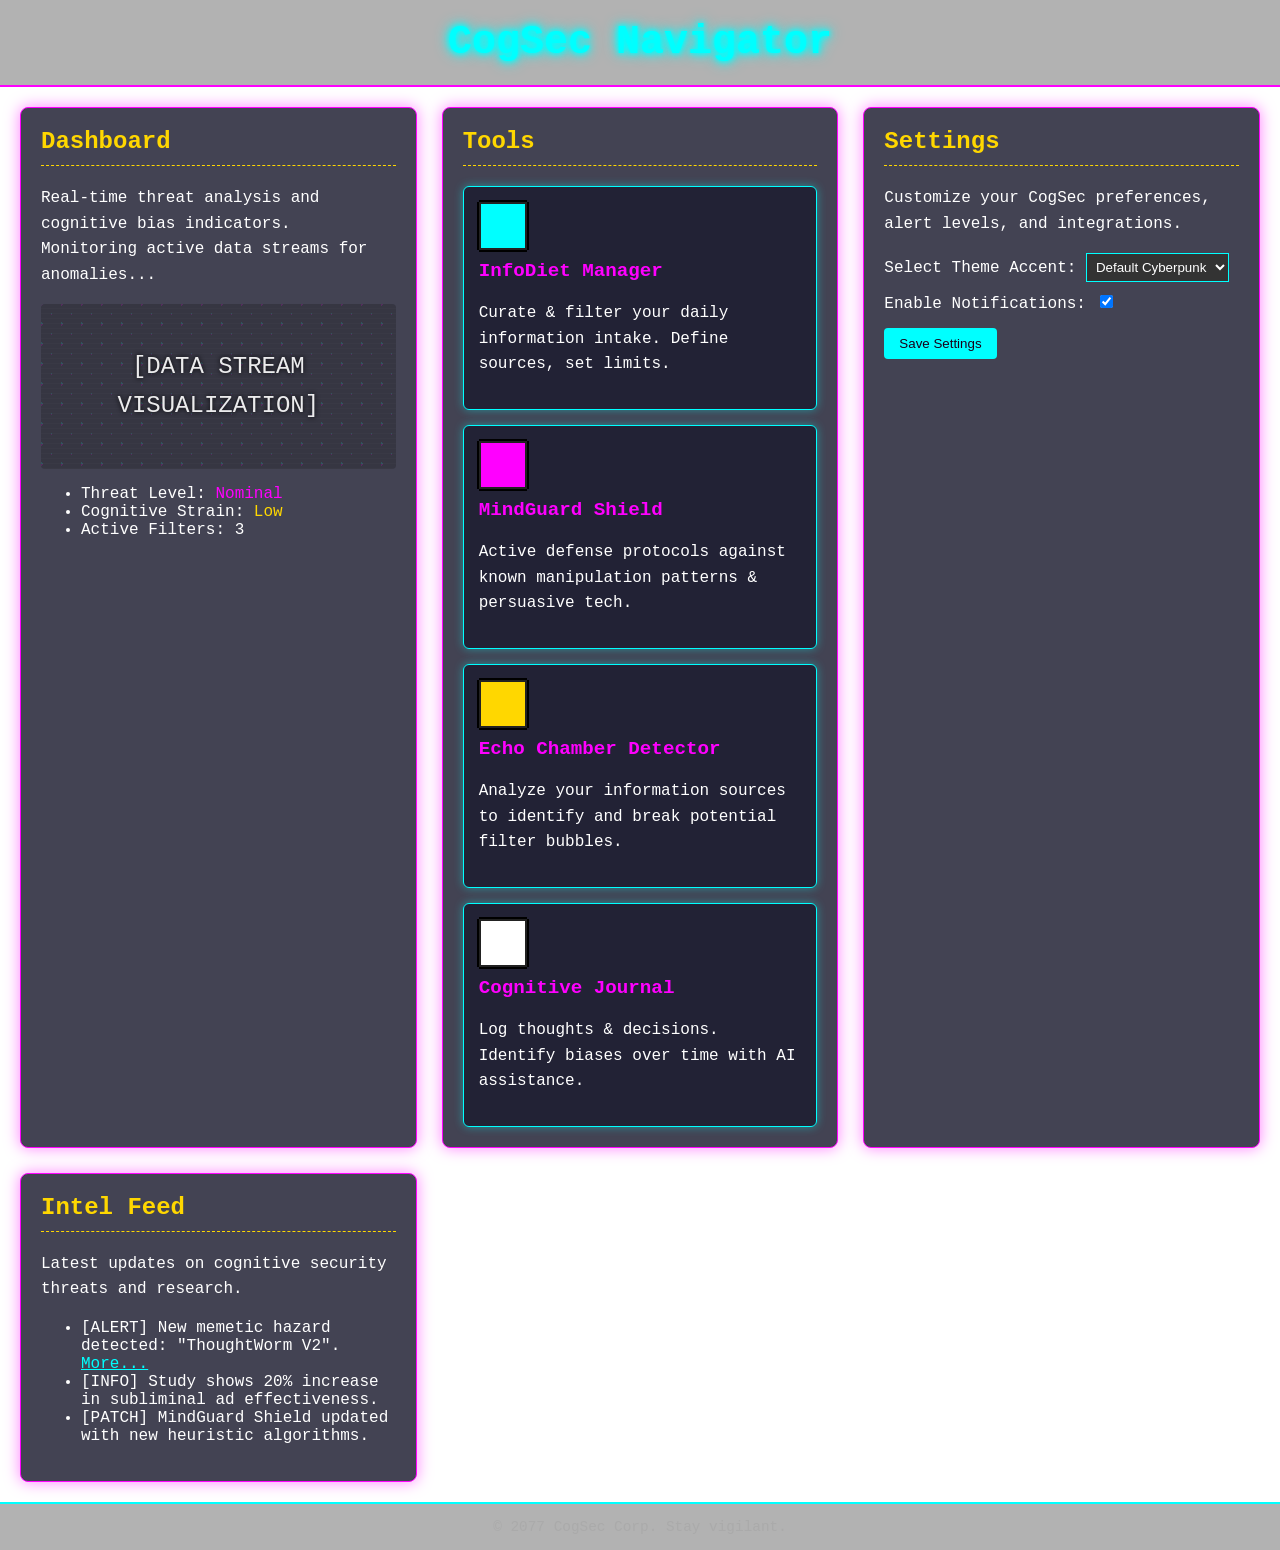
<file: index.html>
<!DOCTYPE html>
<html lang="en">
<head>
    <meta charset="UTF-8">
    <meta name="viewport" content="width=device-width, initial-scale=1.0">
    <title>CogSec Tool</title>
    <link rel="stylesheet" href="style.css">
</head>
<body>
    <header>
        <h1 class="glitch-text">CogSec Navigator</h1>
    </header>
    <main>
        <section id="dashboard" class="card">
            <h2>Dashboard</h2>
            <p>Real-time threat analysis and cognitive bias indicators. Monitoring active data streams for anomalies...</p>
            <div class="data-visualization-placeholder">
                <p class="glitch-text">[DATA STREAM VISUALIZATION]</p>
            </div>
            <ul>
                <li>Threat Level: <span style="color: #ff00ff;" class="glitch-text">Nominal</span></li>
                <li>Cognitive Strain: <span style="color: #ffd700;">Low</span></li>
                <li>Active Filters: 3</li>
            </ul>
        </section>
        <section id="tools" class="card">
            <h2>Tools</h2>
            <div class="tool-grid">
                <div class="tool-item">
                    <div class="pixelated-icon" style="background-color: #00ffff; margin-bottom: 10px;"></div>
                    <h3>InfoDiet Manager</h3>
                    <p>Curate & filter your daily information intake. Define sources, set limits.</p>
                </div>
                <div class="tool-item">
                    <div class="pixelated-icon" style="background-color: #ff00ff; margin-bottom: 10px;"></div>
                    <h3>MindGuard Shield</h3>
                    <p>Active defense protocols against known manipulation patterns & persuasive tech.</p>
                </div>
                <div class="tool-item">
                    <div class="pixelated-icon" style="background-color: #ffd700; margin-bottom: 10px;"></div>
                    <h3>Echo Chamber Detector</h3>
                    <p>Analyze your information sources to identify and break potential filter bubbles.</p>
                </div>
                <div class="tool-item">
                    <div class="pixelated-icon" style="background-color: #ffffff; margin-bottom: 10px;"></div>
                    <h3>Cognitive Journal</h3>
                    <p>Log thoughts & decisions. Identify biases over time with AI assistance.</p>
                </div>
            </div>
        </section>
        <section id="settings" class="card">
            <h2>Settings</h2>
            <p>Customize your CogSec preferences, alert levels, and integrations.</p>
            <form>
                <div>
                    <label for="theme-select">Select Theme Accent:</label>
                    <select id="theme-select" name="theme-select" style="background-color: #333; color: white; border: 1px solid #00ffff; padding: 5px;">
                        <option value="cyberpunk-default">Default Cyberpunk</option>
                        <option value="neon-pink">Neon Pink Focus</option>
                        <option value="terminal-green">Terminal Green</option>
                    </select>
                </div>
                <div style="margin-top: 10px;">
                    <label for="notifications">Enable Notifications:</label>
                    <input type="checkbox" id="notifications" name="notifications" checked>
                </div>
                <button type="button" style="background-color: #00ffff; color: #1a001a; border: none; padding: 8px 15px; margin-top: 15px; border-radius: 4px; cursor: pointer;">Save Settings</button>
            </form>
        </section>
        <section id="feed" class="card">
            <h2>Intel Feed</h2>
            <p>Latest updates on cognitive security threats and research.</p>
            <ul>
                <li><span class="glitch-text">[ALERT]</span> New memetic hazard detected: "ThoughtWorm V2". <a href="#" style="color: #00ffff;">More...</a></li>
                <li>[INFO] Study shows 20% increase in subliminal ad effectiveness.</li>
                <li>[PATCH] MindGuard Shield updated with new heuristic algorithms.</li>
            </ul>
        </section>
    </main>
    <footer>
        <p>&copy; 2077 CogSec Corp. Stay vigilant.</p>
    </footer>
    <script src="script.js"></script>
</body>
</html>
</file>
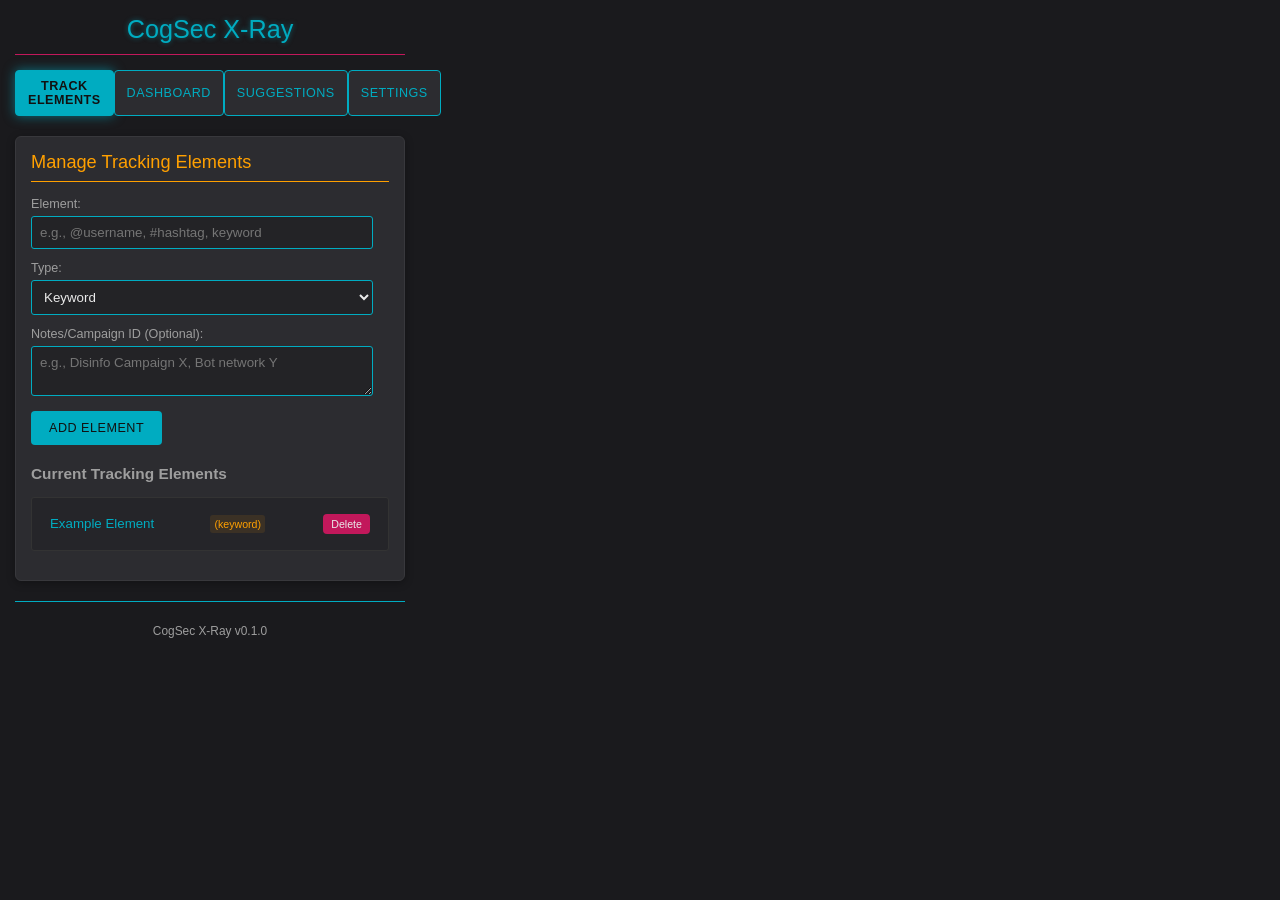
<file: popup.html>
<!DOCTYPE html>
<html lang="en">
<head>
    <meta charset="UTF-8">
    <meta name="viewport" content="width=device-width, initial-scale=1.0">
    <title>CogSec X-Ray Popup</title>
    <link rel="stylesheet" href="popup.css">
</head>
<body>
    <div class="container">
        <header>
            <h1 class="glitch-text">CogSec X-Ray</h1>
        </header>

        <nav>
            <button id="navElements" class="active">Track Elements</button>
            <button id="navDashboard">Dashboard</button>
            <button id="navSuggestions">Suggestions</button> <!-- New Nav Button -->
            <button id="navSettings">Settings</button>
        </nav>

        <main>
            <!-- Element Management View -->
            <section id="elementsView">
                <h2>Manage Tracking Elements</h2>
                <form id="addElementForm">
                    <div>
                        <label for="elementInput">Element:</label>
                        <input type="text" id="elementInput" placeholder="e.g., @username, #hashtag, keyword" required>
                    </div>
                    <div>
                        <label for="elementType">Type:</label>
                        <select id="elementType">
                            <option value="keyword">Keyword</option>
                            <option value="handle">Twitter Handle (e.g., @user)</option>
                            <option value="hashtag">Hashtag (e.g., #topic)</option>
                            <option value="url_pattern">URL Pattern (regex)</option>
                        </select>
                    </div>
                    <div>
                        <label for="elementNotes">Notes/Campaign ID (Optional):</label>
                        <textarea id="elementNotes" placeholder="e.g., Disinfo Campaign X, Bot network Y"></textarea>
                    </div>
                    <button type="submit" id="addElementButton">Add Element</button>
                </form>
                <div id="elementsListContainer">
                    <h3>Current Tracking Elements</h3>
                    <ul id="elementsList">
                        <!-- Elements will be listed here -->
                        <li><span class="element-value">Example Element</span> <span class="element-type">(keyword)</span> <button class="delete-element" data-element-value="Example Element">Delete</button></li>
                    </ul>
                </div>
            </section>

            <!-- Dashboard View -->
            <section id="dashboardView" class="hidden">
                <h2>Encounter Dashboard</h2>
                <div>
                    <input type="text" id="dashboardSearch" placeholder="Search encounters...">
                    <select id="dashboardFilterElement">
                        <option value="">Filter by Element</option>
                    </select>
                    <button id="clearEncountersButton">Clear All Encounters</button>
                    <button id="exportDataButton">Export Data (JSON)</button>
                </div>
                <div id="encountersLogContainer">
                    <ul id="encountersLog">
                        <!-- Logged encounters will appear here. Example:
                        <li>
                            <div class="encounter-details">
                                <strong class="matched-element-value">keyword</strong>
                                <span class="matched-element-type">(keyword) [Notes]</span><br>
                                <span class="tweet-author">Author: @example</span><br>
                                <span class="tweet-text-snippet">Tweet: "This is an example tweet..."</span><br>
                                <a href="#" target="_blank" class="tweet-link">View Tweet</a> - <span class="timestamp">Date/Time</span>
                            </div>
                            <div class="encounter-actions">
                                <button class="feedback-button relevant" title="Mark as Relevant">👍</button>
                                <button class="feedback-button irrelevant" title="Mark as Irrelevant">👎</button>
                            </div>
                        </li>
                        -->
                    </ul>
                </div>
            </section>

            <!-- Suggestions View -->
            <section id="suggestionsView" class="hidden">
                <h2>Element Suggestions</h2>
                <p>Suggestions based on tweet from: <a href="#" id="suggestionSourceLink" target="_blank">source</a> by <span id="suggestionSourceAuthor"></span></p>
                <p id="suggestionTweetText" class="tweet-text-snippet" style="max-height: 70px; overflow-y: auto; margin-bottom:10px; background-color: rgba(0,0,0,0.2); padding: 5px; border-radius: 3px;"></p>
                <div id="suggestionsListContainer">
                    <form id="addSuggestionsForm">
                        <div class="suggestion-category">
                            <h4>Handles <span class="suggestion-count" id="handlesCount"></span></h4>
                            <ul id="suggestedHandlesList" class="suggestion-item-list"></ul>
                        </div>
                        <div class="suggestion-category">
                            <h4>Hashtags <span class="suggestion-count" id="hashtagsCount"></span></h4>
                            <ul id="suggestedHashtagsList" class="suggestion-item-list"></ul>
                        </div>
                        <div class="suggestion-category">
                            <h4>Keywords <span class="suggestion-count" id="keywordsCount"></span></h4>
                            <ul id="suggestedKeywordsList" class="suggestion-item-list"></ul>
                        </div>
                        <div class="suggestion-category">
                            <h4>URLs <span class="suggestion-count" id="urlsCount"></span></h4>
                            <ul id="suggestedURLsList" class="suggestion-item-list"></ul>
                        </div>
                        <button type="submit" id="addSelectedSuggestionsButton">Add Selected to Tracking</button>
                    </form>
                </div>
                <p id="noSuggestionsText" class="hidden">No new suggestions at the moment. Click the 💡 icon on a tweet to get suggestions.</p>
            </section>

            <!-- Settings View -->
            <section id="settingsView" class="hidden">
                <h2>Settings</h2>
                <div>
                    <label for="visualHighlightingToggle">Enable Visual Highlighting on Page:</label>
                    <input type="checkbox" id="visualHighlightingToggle" checked>
                </div>
                <!-- More settings can be added here -->
            </section>
        </main>
        <footer>
            <p>CogSec X-Ray v0.1.0</p>
        </footer>
    </div>
    <script src="popup.js"></script>
</body>
</html>
</file>
<file: style.css>
/* General Body Styles */
body {
    background: linear-gradient(135deg, #1a001a, #2a003a); /* Deep purple/violet gradient */
    color: #ffffff; /* High contrast white text */
    font-family: 'Courier New', Courier, monospace; /* Monospace font */
    margin: 0;
    padding: 0;
    display: flex;
    flex-direction: column;
    min-height: 100vh;
    background-image:
        radial-gradient(circle at 1px 1px, rgba(255,255,255,0.05) 1px, transparent 0); /* Dotted grid */
    background-size: 20px 20px; /* Size of the grid cells */
}

/* Header Styles */
header {
    background-color: rgba(0, 0, 0, 0.3); /* Darker, semi-transparent header */
    padding: 20px;
    text-align: center;
    border-bottom: 2px solid #ff00ff; /* Hot pink accent */
}

header h1 {
    margin: 0;
    font-size: 2.5em;
    color: #00ffff; /* Cyan blue accent */
    text-shadow: 0 0 5px #00ffff, 0 0 10px #00ffff;
}

/* Main Content Styles */
main {
    flex-grow: 1;
    padding: 20px;
    display: grid;
    gap: 20px;
    grid-template-columns: repeat(auto-fit, minmax(300px, 1fr)); /* Responsive card layout */
}

/* Card Styles */
.card {
    background-color: rgba(20, 20, 40, 0.8); /* Dark, semi-transparent card background */
    border: 1px solid #ff00ff; /* Hot pink border */
    border-radius: 8px; /* Rounded corners */
    padding: 20px;
    box-shadow: 0 0 15px rgba(255, 0, 255, 0.5); /* Hot pink glow */
    transition: transform 0.3s ease, box-shadow 0.3s ease;
}

.card:hover {
    transform: translateY(-5px);
    box-shadow: 0 0 25px rgba(255, 0, 255, 0.7);
}

.card h2 {
    color: #ffd700; /* Golden yellow accent */
    border-bottom: 1px dashed #ffd700;
    padding-bottom: 10px;
    margin-top: 0;
}

.card p {
    line-height: 1.6;
}

/* Tool Grid Specific Styles */
.tool-grid {
    display: grid;
    grid-template-columns: repeat(auto-fit, minmax(200px, 1fr));
    gap: 15px;
    margin-top: 15px;
}

.tool-item {
    background-color: rgba(30, 30, 50, 0.9); /* Slightly lighter card item background */
    padding: 15px;
    border-radius: 6px;
    border: 1px solid #00ffff; /* Cyan accent for tool items */
    box-shadow: 0 0 10px rgba(0, 255, 255, 0.4);
    transition: background-color 0.3s ease;
}

.tool-item:hover {
    background-color: rgba(40, 40, 60, 0.95);
}

.tool-item h3 {
    color: #ff00ff; /* Hot pink for tool titles */
    margin-top: 0;
    font-size: 1.2em;
}

/* Footer Styles */
footer {
    background-color: rgba(0, 0, 0, 0.3);
    padding: 15px;
    text-align: center;
    border-top: 2px solid #00ffff; /* Cyan blue accent */
    font-size: 0.9em;
    color: #aaa; /* Lighter grey for footer text */
}

footer p {
    margin: 0;
}

/* Scrollbar styles for a more cyberpunk feel (optional, browser support varies) */
::-webkit-scrollbar {
    width: 8px;
    height: 8px;
}

::-webkit-scrollbar-track {
    background: #1a001a;
}

::-webkit-scrollbar-thumb {
    background-color: #ff00ff;
    border-radius: 4px;
    border: 1px solid #00ffff;
}

::-webkit-scrollbar-thumb:hover {
    background-color: #ffd700;
}

/* Basic Glitch Effect */
.glitch-text {
    position: relative;
    /* color: white; Remove if inherited or set specifically where used */
    animation: glitch-animation 2.5s infinite steps(8); /* steps() for more digital feel */
    display: inline-block; /* Important for transform to behave as expected */
}

@keyframes glitch-animation {
    0% {
        text-shadow: 1px 0px #ff00ff, -1px 0px #00ffff;
        transform: translate(0,0) skewX(0deg);
        opacity: 1;
    }
    5% {
        text-shadow: -1px 0px #ff00ff, 1px 0px #00ffff;
        transform: translate(-2px,1px) skewX(5deg);
        opacity: 0.8;
    }
    10% {
        text-shadow: 1px 0px #00ffff, -1px 0px #ff00ff;
        transform: translate(1px,-1px) skewX(-5deg);
        opacity: 1;
    }
    15% {
        text-shadow: 0px 1px #ff00ff, 0px -1px #00ffff;
        transform: translate(0,0) skewX(0deg);
        opacity: 0.7;
    }
    20% {
        text-shadow: 1px 1px #00ffff, -1px -1px #ff00ff;
        transform: translate(2px,1px) skewX(0deg);
        opacity: 1;
    }
    /* Add more steps for a more chaotic glitch */
    100% {
        text-shadow: 1px 0px #ff00ff, -1px 0px #00ffff;
        transform: translate(0,0) skewX(0deg);
        opacity: 1;
    }
}


/* Pixelated Element Styling */
.pixelated-icon {
    width: 48px; /* Multiple of common pixel art scales like 16 or 24 */
    height: 48px;
    background-color: #ffd700; /* Default, can be overridden inline */
    border: none; /* Remove default border */
    image-rendering: pixelated; /* For <img> tags if used */
    image-rendering: -moz-crisp-edges; /* Firefox */
    image-rendering: crisp-edges; /* Standard */

    /* Using box-shadows to create a pixelated border effect */
    /* This creates a 2px "blocky" border. Adjust thickness as needed. */
    box-shadow:
        /* Outer border */
        0 2px 0 #000, 0 -2px 0 #000, 2px 0 0 #000, -2px 0 0 #000,
        /* Inner "pixel" details if needed - more complex */
        /* For a simple blocky border, the above is enough */
        /* Example for inner pixel feel (can get very verbose) */
        /* 2px 2px 0 #000, -2px -2px 0 #000, 2px -2px 0 #000, -2px 2px 0 #000; */
        inset 0 0 0 2px #222; /* Inner darker shade for depth */
}

/* Apply glitch effect to header h1 by default */
header h1 {
    margin: 0;
    font-size: 2.5em;
    color: #00ffff; /* Cyan blue accent */
    text-shadow: 0 0 5px #00ffff, 0 0 10px #00ffff, 0 0 15px #00ffff; /* Enhanced glow */
    position: relative; /* Needed for glitch animation if applied directly */
    /* animation: glitch-animation 2.5s infinite steps(8); Optional: direct application */
}


/* Dashboard "Data Visualization" / "Glitch Art" Background */
.data-visualization-placeholder {
    position: relative;
    min-height: 100px; /* Give it some space */
    border-radius: 4px;
    margin: 15px 0;
    overflow: hidden; /* Keep pseudo elements contained */
    background-color: rgba(0,0,0,0.2); /* Darker base for the effect */
}

.data-visualization-placeholder::before,
.data-visualization-placeholder::after {
    content: '';
    position: absolute;
    top: 0;
    left: 0;
    width: 100%;
    height: 100%;
    pointer-events: none;
    z-index: 1;
}

.data-visualization-placeholder::before {
    /* Geometric lines pattern */
    background:
        linear-gradient(135deg, rgba(255,0,255,0.3) 2px, transparent 2px) 0 0, /* Hot Pink lines */
        linear-gradient(135deg, rgba(255,0,255,0.3) 1px, transparent 1px) 10px 10px, /* Offset for density */
        linear-gradient(45deg, rgba(0,255,255,0.3) 2px, transparent 2px) 0 0,   /* Cyan lines */
        linear-gradient(45deg, rgba(0,255,255,0.3) 1px, transparent 1px) 10px 10px; /* Offset for density */
    background-size: 20px 20px; /* Control density of lines */
    opacity: 0.5;
    animation: bg-scroll 20s linear infinite; /* Slow scroll for dynamic feel */
}

.data-visualization-placeholder::after {
    /* Glitchy overlay */
    background:
        repeating-linear-gradient(0deg,
            rgba(255,255,255,0.05),
            rgba(255,255,255,0.05) 1px,
            transparent 1px,
            transparent 5px); /* Scanlines effect */
    opacity: 0.3;
    animation: glitch-overlay-animation 0.5s infinite steps(3, jump-none);
}

@keyframes bg-scroll {
    0% { background-position: 0 0; }
    100% { background-position: -400px -400px; } /* Adjust for desired scroll speed/distance */
}

@keyframes glitch-overlay-animation {
    0% { transform: translateX(0); }
    33% { transform: translateX(5px) translateY(2px); }
    66% { transform: translateX(-3px) translateY(-1px); }
    100% { transform: translateX(0); }
}

/* Ensure card content is above the pseudo-elements if they are on the card itself */
#dashboard {
    position: relative; /* Needed for stacking context if pseudo-elements were on #dashboard */
    /* overflow: hidden; No longer needed here if using a dedicated placeholder div */
}

/* Style for the placeholder text inside data-visualization */
.data-visualization-placeholder .glitch-text {
    position: relative; /* Ensure it's above the ::before/::after of its parent */
    z-index: 2;
    color: #fff;
    padding: 20px; /* Give it some space */
    text-align: center;
    font-size: 1.5em;
    opacity: 0.9; /* Make it slightly more prominent than the background effect */
    text-shadow: 0 0 5px #000; /* Slight shadow to lift it from the busy background */
}

/* Remove the old #dashboard::before style as it's replaced by .data-visualization-placeholder */
#dashboard::before {
    display: none;
}

/* Refine main grid for better spacing with more cards */
main {
    flex-grow: 1;
    padding: 20px;
    display: grid;
    gap: 25px; /* Increased gap */
    grid-template-columns: repeat(auto-fit, minmax(320px, 1fr)); /* Slightly larger min card width */
}
</file>
<file: popup.css>
/* CogSec X-Ray - popup.css - Refined Theme */
:root {
    --dark-bg: #1A1A1D; /* Very dark grey, almost black */
    --card-bg: #2C2C30; /* Slightly lighter dark grey for cards/sections */
    --text-primary: #EAEAEA; /* Light grey for primary text */
    --text-secondary: #9E9E9E; /* Medium grey for secondary text/notes */

    --accent-pink-dulled: #C2185B; /* Dulled Neon Pink - Was #E040FB, now more muted */
    --accent-cyan-dulled: #00ACC1; /* Dulled Neon Cyan - Was #26C6DA */
    --accent-amber-dulled: #FFA000; /* Dulled Neon Amber/Gold - Was #FFB300 */

    --border-color: var(--accent-cyan-dulled); /* Default border accent */
    --button-primary-bg: var(--accent-cyan-dulled);
    --button-primary-text: #111;
    --button-secondary-bg: var(--accent-pink-dulled);
    --button-secondary-text: var(--text-primary);

    --input-bg: rgba(0,0,0,0.2);
    --input-border: var(--accent-cyan-dulled);
    --input-text: var(--text-primary);
}

body {
    font-family: 'Segoe UI', 'Roboto', 'Oxygen', 'Ubuntu', 'Cantarell', 'Fira Sans', 'Droid Sans', 'Helvetica Neue', sans-serif; /* Modern sans-serif */
    background-color: var(--dark-bg);
    color: var(--text-primary);
    width: 420px; /* Slightly wider for more content */
    margin: 0;
    padding: 0;
    font-size: 14px;
}

.container {
    padding: 15px;
}

header {
    text-align: center;
    border-bottom: 1px solid var(--accent-pink-dulled); /* Thinner border */
    padding-bottom: 10px;
    margin-bottom: 15px;
}

header h1 {
    margin: 0;
    font-size: 1.8em;
    color: var(--accent-cyan-dulled);
    text-shadow: 0 0 5px rgba(0, 172, 193, 0.5); /* Softer shadow */
    font-weight: 300; /* Lighter font weight for a sleeker look */
}

/* Softer Glitch Effect */
.glitch-text {
    position: relative;
    /* animation: glitch-animation-soft 3s infinite steps(6); */ /* Optional: make it less frequent or remove */
    display: inline-block;
}

/* @keyframes glitch-animation-soft {
    0% { text-shadow: 0.5px 0px var(--accent-pink-dulled), -0.5px 0px var(--accent-cyan-dulled); opacity: 0.95; }
    20% { text-shadow: -0.5px 0px var(--accent-pink-dulled), 0.5px 0px var(--accent-cyan-dulled); opacity: 1; }
    40% { text-shadow: 0.5px 0.5px var(--accent-pink-dulled), -0.5px -0.5px var(--accent-cyan-dulled); opacity: 0.9; }
    60% { text-shadow: -0.5px -0.5px var(--accent-pink-dulled), 0.5px 0.5px var(--accent-cyan-dulled); opacity: 1; }
    80% { text-shadow: 0.5px -0.5px var(--accent-pink-dulled), -0.5px 0.5px var(--accent-cyan-dulled); opacity: 0.95; }
    100% { text-shadow: 0.5px 0px var(--accent-pink-dulled), -0.5px 0px var(--accent-cyan-dulled); opacity: 1; }
} */
/* Decided to remove automatic glitch on H1 for a cleaner look, can be applied selectively if needed */


nav {
    display: flex;
    justify-content: space-around;
    margin-bottom: 20px; /* Increased spacing */
}

nav button {
    background-color: var(--card-bg);
    color: var(--accent-cyan-dulled);
    border: 1px solid var(--accent-cyan-dulled);
    padding: 8px 12px;
    border-radius: 4px;
    cursor: pointer;
    font-family: inherit;
    font-size: 0.9em;
    transition: background-color 0.2s, color 0.2s, box-shadow 0.2s;
}

nav button:hover {
    background-color: var(--accent-cyan-dulled);
    color: var(--button-primary-text);
    box-shadow: 0 0 8px rgba(0, 172, 193, 0.4);
}

nav button.active {
    background-color: var(--accent-cyan-dulled);
    color: var(--button-primary-text);
    font-weight: bold;
    box-shadow: 0 0 12px rgba(0, 172, 193, 0.6);
}

main section {
    background-color: var(--card-bg);
    border: 1px solid #38383c; /* Darker, less prominent border */
    border-radius: 6px;
    padding: 15px;
    margin-bottom: 20px; /* Increased spacing */
    box-shadow: 0 2px 8px rgba(0,0,0,0.3); /* Softer shadow */
}

main section h2 {
    color: var(--accent-amber-dulled);
    margin-top: 0;
    margin-bottom: 15px; /* Increased spacing */
    font-size: 1.3em;
    border-bottom: 1px solid var(--accent-amber-dulled);
    padding-bottom: 8px; /* Increased padding */
    font-weight: 400;
}

.hidden {
    display: none;
}

/* Form Styles */
form div {
    margin-bottom: 12px; /* Increased spacing */
}

form label {
    display: block;
    margin-bottom: 5px; /* Increased spacing */
    color: var(--text-secondary);
    font-size: 0.9em;
}

form input[type="text"],
form select,
form textarea {
    width: calc(100% - 16px); /* Account for padding */
    background-color: var(--input-bg);
    color: var(--input-text);
    border: 1px solid var(--input-border);
    padding: 8px; /* Increased padding */
    border-radius: 3px;
    font-family: inherit;
    box-sizing: border-box; /* Ensure padding doesn't expand width */
}
form input[type="text"]:focus,
form select:focus,
form textarea:focus {
    outline: none;
    border-color: var(--accent-pink-dulled);
    box-shadow: 0 0 5px rgba(194, 24, 91, 0.5);
}


form textarea {
    min-height: 50px;
    resize: vertical;
}

form button[type="submit"],
button { /* General button styling */
    background-color: var(--button-primary-bg);
    color: var(--button-primary-text);
    border: none;
    padding: 10px 18px; /* Increased padding */
    border-radius: 4px;
    cursor: pointer;
    font-family: inherit;
    font-weight: 500; /* Medium weight */
    transition: background-color 0.2s, transform 0.1s;
    text-transform: uppercase;
    letter-spacing: 0.5px;
    font-size: 0.9em;
}

form button[type="submit"]:hover,
button:hover {
    background-color: #00BCD4; /* Slightly brighter cyan on hover */
    transform: translateY(-1px);
}

button.delete-element {
    background-color: var(--button-secondary-bg);
    color: var(--button-secondary-text);
    font-size: 0.8em;
    padding: 4px 8px; /* Adjusted padding */
    margin-left: 10px;
    text-transform: none; /* Revert uppercase for small buttons */
    letter-spacing: normal;
}
button.delete-element:hover {
    background-color: #D81B60; /* Darker pink on hover */
}


/* Elements List & Encounters Log */
#elementsListContainer, #encountersLogContainer, #suggestionsViewContainer /* Added for suggestions */ {
    margin-top: 20px; /* Increased spacing */
}

#elementsListContainer h3, #dashboardView h3, #suggestionsView h3 {
    color: var(--text-secondary);
    font-size: 1.1em;
    margin-bottom: 10px; /* Increased spacing */
}

#elementsList, #encountersLog, #suggestionsList /* Added for suggestions */ {
    list-style-type: none;
    padding: 0;
    max-height: 180px; /* Increased height */
    overflow-y: auto;
    border: 1px solid #333; /* Slightly lighter border for lists */
    border-radius: 3px;
    padding: 8px; /* Increased padding */
    background-color: rgba(0,0,0,0.15); /* Slightly more distinct background */
}

#elementsList li, #encountersLog li, #suggestionsList li /* Added for suggestions */ {
    padding: 8px 10px; /* Increased padding */
    border-bottom: 1px solid #2a2a2e; /* Darker separator */
    font-size: 0.95em; /* Slightly larger */
    display: flex;
    justify-content: space-between;
    align-items: center;
    line-height: 1.4;
}
#elementsList li:last-child, #encountersLog li:last-child, #suggestionsList li:last-child {
    border-bottom: none;
}

.element-value, .suggestion-value {
    font-weight: 500; /* Medium weight */
    color: var(--accent-cyan-dulled);
}
.element-type, .suggestion-type {
    font-style: normal; /* Less italic */
    color: var(--accent-amber-dulled);
    margin-left: 8px; /* Increased spacing */
    font-size: 0.8em;
    background-color: rgba(255, 160, 0, 0.1);
    padding: 2px 4px;
    border-radius: 3px;
}
.element-notes {
    font-size: 0.85em;
    color: var(--text-secondary);
    margin-left: 8px;
    font-style: italic;
    white-space: nowrap;
    overflow: hidden;
    text-overflow: ellipsis;
    max-width: 120px; /* Slightly increased */
    flex-shrink: 1; /* Allow shrinking */
}

/* Dashboard specific */
#dashboardView .controls-container { /* Specific class for controls */
    display: flex;
    flex-wrap: wrap;
    gap: 10px;
    align-items: center;
    margin-bottom: 15px;
}
#dashboardView .controls-container input[type="text"],
#dashboardView .controls-container select {
    flex-grow: 1; /* Allow search and filter to take available space */
    min-width: 120px; /* Minimum width for filter/search */
}


#clearEncountersButton, #exportDataButton {
    background-color: var(--button-secondary-bg);
    color: var(--button-secondary-text);
    margin-left: 0; /* Handled by gap in flex container */
}
#clearEncountersButton:hover, #exportDataButton:hover {
    background-color: #D81B60; /* Darker pink on hover */
}

/* Encounter item details */
.encounter-details {
    flex-grow: 1;
}
.encounter-details .matched-element-value { color: var(--accent-pink-dulled); }
.encounter-details .matched-element-type { color: var(--accent-amber-dulled); font-size: 0.8em; }
.encounter-details .tweet-author { color: var(--text-secondary); font-size: 0.9em; }
.encounter-details .tweet-text-snippet { color: var(--text-primary); font-size: 0.9em; margin: 3px 0; display: block;}
.encounter-details .tweet-link { color: var(--accent-cyan-dulled); text-decoration: none; font-size: 0.85em; }
.encounter-details .tweet-link:hover { text-decoration: underline; }
.encounter-details .timestamp { color: var(--text-secondary); font-size: 0.8em; margin-left: 5px; }


/* Settings */
#settingsView label {
    display: flex; /* Use flex for better alignment */
    align-items: center;
    margin-right: 10px;
    color: var(--text-primary);
}
#settingsView input[type="checkbox"] {
    vertical-align: middle;
    margin-right: 8px; /* Space between checkbox and label text */
    appearance: none;
    background-color: var(--input-bg);
    border: 1px solid var(--input-border);
    border-radius: 3px;
    width: 16px;
    height: 16px;
    position: relative;
    cursor: pointer;
}
#settingsView input[type="checkbox"]:checked {
    background-color: var(--accent-cyan-dulled);
    border-color: var(--accent-cyan-dulled);
}
#settingsView input[type="checkbox"]:checked::after {
    content: '✔';
    position: absolute;
    color: var(--dark-bg);
    font-size: 12px;
    top: 0px;
    left: 2px;
    font-weight: bold;
}


footer {
    text-align: center;
    margin-top: 20px; /* Increased spacing */
    padding-top: 10px;
    border-top: 1px solid var(--accent-cyan-dulled);
    font-size: 0.85em; /* Slightly larger */
    color: var(--text-secondary);
}

/* Scrollbar styles */
::-webkit-scrollbar {
    width: 8px; /* Slightly wider */
    height: 8px;
}
::-webkit-scrollbar-track {
    background: var(--dark-bg); /* Match body background */
    border-radius: 4px;
}
::-webkit-scrollbar-thumb {
    background-color: var(--accent-pink-dulled); /* Dulled pink */
    border-radius: 4px;
    border: 1px solid var(--accent-cyan-dulled); /* Dulled cyan border */
}
::-webkit-scrollbar-thumb:hover {
    background-color: #E040FB; /* Brighter pink on hover */
}

/* Styles for Suggestions View (Step 4) */
#suggestionsList li {
    cursor: pointer; /* Indicate items are selectable */
    transition: background-color 0.2s;
}
#suggestionsList li:hover {
    background-color: rgba(255,255,255,0.05);
}
#suggestionsList li.selected-suggestion {
    background-color: rgba(0, 172, 193, 0.2); /* Dulled cyan highlight for selected */
    border-left: 3px solid var(--accent-cyan-dulled);
}
#suggestionsList input[type="checkbox"] {
    margin-right: 10px;
    vertical-align: middle;
}
#addSelectedSuggestionsButton {
    margin-top: 15px;
    width: 100%; /* Make button full width */
    box-sizing: border-box;
}
#clearIgnoredSuggestionsButton {
    background-color: var(--accent-amber-dulled);
    color: var(--dark-bg);
    margin-top: 10px; /* In settings view */
}
#clearIgnoredSuggestionsButton:hover {
    background-color: #FFC107; /* Brighter amber */
}

/* Encounter item actions (for feedback buttons) */
.encounter-actions {
    display: flex;
    flex-direction: column;
    justify-content: center;
    margin-left: 10px;
}

.feedback-button {
    background: none;
    border: 1px solid var(--text-secondary);
    color: var(--text-secondary);
    padding: 3px 6px;
    font-size: 0.9em;
    border-radius: 3px;
    cursor: pointer;
    margin-bottom: 4px;
    transition: background-color 0.2s, color 0.2s, border-color 0.2s;
}
.feedback-button:last-child {
    margin-bottom: 0;
}

.feedback-button:hover {
    opacity: 1;
}

.feedback-button.relevant:hover {
    background-color: rgba(0, 255, 0, 0.2); /* Light green */
    border-color: #00e676;
    color: #00e676;
}
.feedback-button.irrelevant:hover {
    background-color: rgba(255, 0, 0, 0.2); /* Light red */
    border-color: #ff5252;
    color: #ff5252;
}

.feedback-button.marked-relevant {
    background-color: var(--accent-cyan-dulled) !important;
    color: var(--dark-bg) !important;
    border-color: var(--accent-cyan-dulled) !important;
    opacity: 1 !important;
}
.feedback-button.marked-irrelevant {
    background-color: var(--accent-pink-dulled) !important;
    color: var(--text-primary) !important;
    border-color: var(--accent-pink-dulled) !important;
    opacity: 1 !important;
}
.feedback-button.disabled {
    opacity: 0.5;
    cursor: default;
}


/* Suggestion specific list styling */
.suggestion-category {
    margin-bottom: 15px;
}
.suggestion-category h4 {
    color: var(--accent-amber-dulled);
    font-size: 1em;
    margin-bottom: 5px;
    border-bottom: 1px solid var(--card-bg); /* Softer separator */
    padding-bottom: 3px;
}
.suggestion-count {
    font-size: 0.8em;
    color: var(--text-secondary);
}
.suggestion-item-list {
    list-style-type: none;
    padding-left: 0; /* Remove default ul padding */
    max-height: 100px; /* Limit height for each category list */
    overflow-y: auto;
    background-color: rgba(0,0,0,0.1); /* Slightly different from main lists */
    border-radius: 3px;
    padding: 5px;
}
.suggestion-item-list li {
    padding: 4px 8px; /* Slightly smaller padding for suggestion items */
    border-bottom: 1px solid #38383c; /* Match other list item separators */
    display: flex; /* For checkbox and label alignment */
    align-items: center;
}
.suggestion-item-list li:last-child {
    border-bottom: none;
}
.suggestion-item-list input[type="checkbox"] {
    margin-right: 8px;
    appearance: none;
    background-color: var(--input-bg);
    border: 1px solid var(--input-border);
    border-radius: 3px;
    width: 14px;
    height: 14px;
    position: relative;
    cursor: pointer;
    vertical-align: middle;
}
.suggestion-item-list input[type="checkbox"]:checked {
    background-color: var(--accent-pink-dulled); /* Use pink for selected suggestions */
    border-color: var(--accent-pink-dulled);
}
.suggestion-item-list input[type="checkbox"]:checked::after {
    content: '✔';
    position: absolute;
    color: var(--text-primary);
    font-size: 10px;
    top: 1px;
    left: 2px;
    font-weight: bold;
}
.suggestion-item-list label { /* Label for the checkbox */
    font-size: 0.9em;
    color: var(--text-primary);
    cursor: pointer;
    word-break: break-all; /* Ensure long suggestions wrap */
}

#noSuggestionsText {
    color: var(--text-secondary);
    text-align: center;
    padding: 20px;
}
</file>
